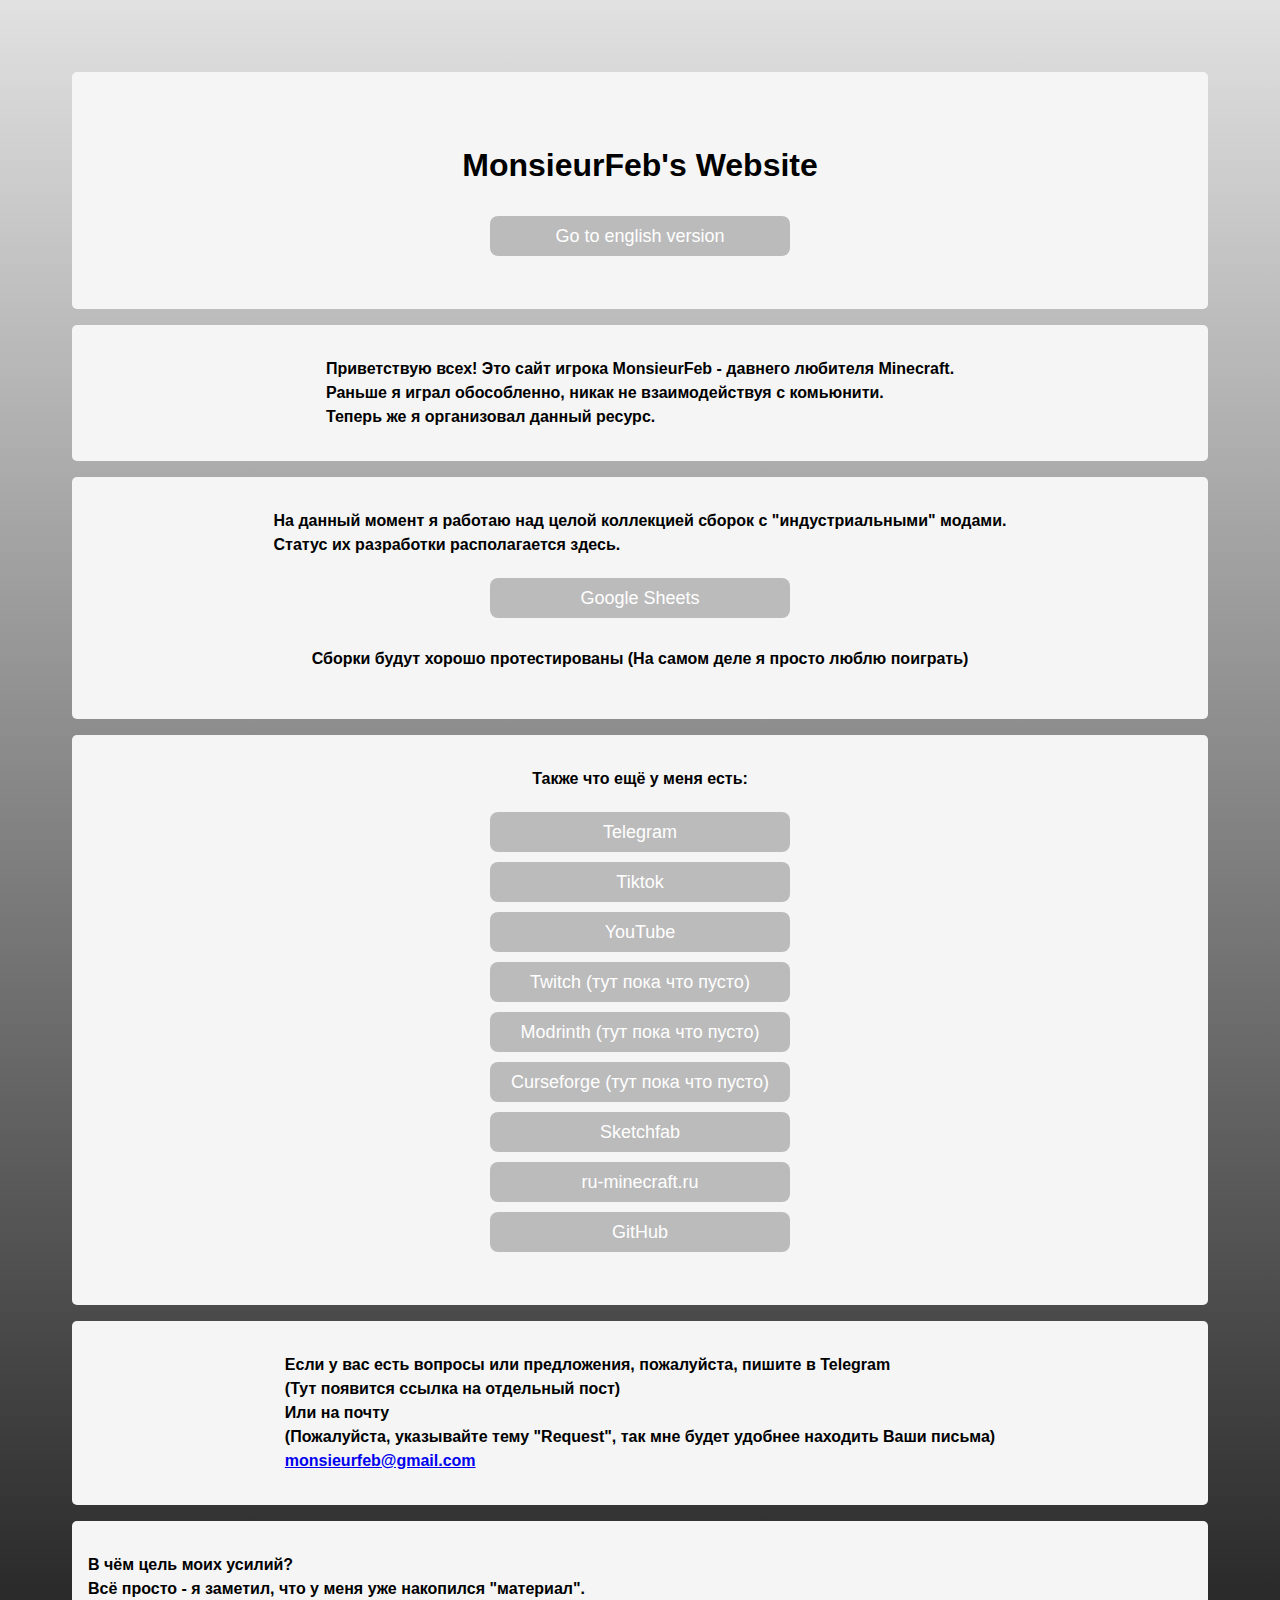
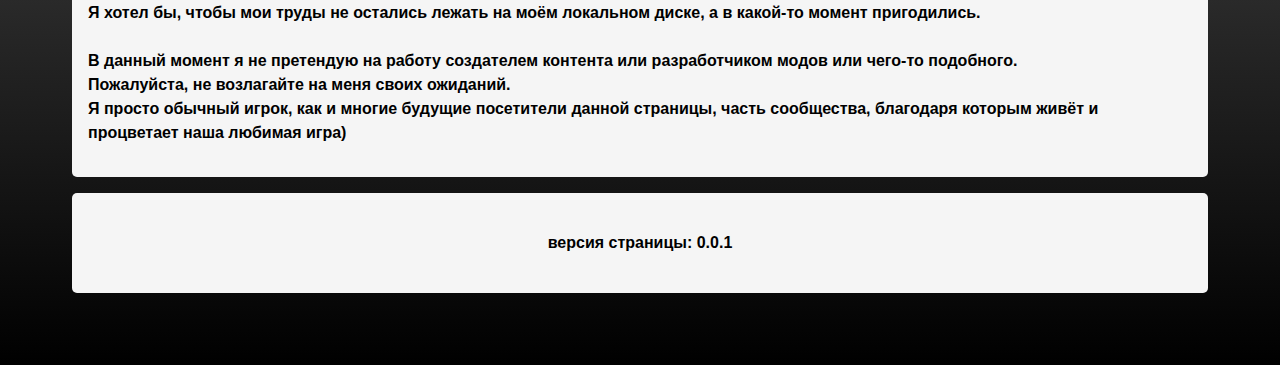
<file: index.html>
<!doctype html>
<html lang="ru">
  <head>
    <meta charset="utf-8" />
    <title>MonsieurFeb's Website</title>
	<link rel="icon" type="image/x-icon" href="favicon.ico">
    <link rel="stylesheet" href="style.css" />
  </head>
  <body>
    
    <div class="wrapper">
      <header><p>
		<h1>MonsieurFeb's Website</h1>
		<form action="https://monsieurfeb.github.io/project-page/eng">
		  <input class="button-1" type="submit" value="Go to english version" />
		</form>
	  </p></header>
	  <!-- 
	  <aside>Sidebar</aside>
      <footer>Footer</footer>
	  -->
      <main><p>
		Приветствую всех! Это сайт игрока MonsieurFeb - давнего любителя Minecraft.<br/>
		Раньше я играл обособленно, никак не взаимодействуя с комьюнити.<br/>
		Теперь же я организовал данный ресурс.<br/>
	  </p></main>
	  
	  <main><p>
		На данный момент я работаю над целой коллекцией сборок с "индустриальными" модами.<br/>
		Статус их разработки располагается здесь.<br/>
		<form action="https://docs.google.com/spreadsheets/d/1lLu7JaAFoo23XOV87XWc5rpGY2zUfxdeOsy7jaUptiE/edit?usp=sharing">
		  <input class="button-1" type="submit" value="Google Sheets" />
		</form><br/>
		Сборки будут хорошо протестированы (На самом деле я просто люблю поиграть)
	  </p></main>
	  
	  <main><p>
		Также что ещё у меня есть:
		<form action="https://t.me/thirdBTP">
		  <input class="button-1" type="submit" value="Telegram" />
		</form>
		<form action="https://www.tiktok.com/@ttmonsieurfeb">
		  <input class="button-1" type="submit" value="Tiktok" />
		</form>
		<form action="https://www.youtube.com/@MonsieurFeb">
		  <input class="button-1" type="submit" value="YouTube" />
		</form>
		<form action="https://www.twitch.tv/tmonsieurfeb">
		  <input class="button-1" type="submit" value="Twitch (тут пока что пусто)" />
		</form>
		<form action="https://modrinth.com/user/MonsieurFeb">
		  <input class="button-1" type="submit" value="Modrinth (тут пока что пусто)" />
		</form>
		<form action="https://www.curseforge.com/members/MonsieurFeb/projects">
		  <input class="button-1" type="submit" value="Curseforge (тут пока что пусто)" />
		</form>
		<form action="https://sketchfab.com/MonsieurFeb">
		  <input class="button-1" type="submit" value="Sketchfab" />
		</form>
		<form action="https://ru-minecraft.ru/user/MonsieurFeb/">
		  <input class="button-1" type="submit" value="ru-minecraft.ru" />
		</form>
		<form action="https://github.com/MonsieurFeb">
		  <input class="button-1" type="submit" value="GitHub" />
		</form>
	  </p></main>
	  
	  <main><p>
		Если у вас есть вопросы или предложения, пожалуйста, пишите в Telegram<br/>
		(Тут появится ссылка на отдельный пост)<br/>
		Или на почту<br/>
		(Пожалуйста, указывайте тему "Request", так мне будет удобнее находить Ваши письма)<br/>
		<a href="mailto:monsieurfeb@gmail.com">monsieurfeb@gmail.com</a>
	  </p></main>
	  
	  <main><p>
		В чём цель моих усилий?<br/>
		Всё просто - я заметил, что у меня уже накопился "материал".<br/>
		Я хотел бы, чтобы мои труды не остались лежать на моём локальном диске, а в какой-то момент пригодились.<br/>
		<br/>
		В данный момент я не претендую на работу создателем контента или разработчиком модов или чего-то подобного.<br/>
		Пожалуйста, не возлагайте на меня своих ожиданий.<br/>
		Я просто обычный игрок, как и многие будущие посетители данной страницы, часть сообщества, благодаря которым живёт и процветает наша любимая игра)<br/>
	  </p></main>
	  
	  <main><p>
		версия страницы: 0.0.1
	  </p></main>
    </div>
  </body>
</html>
</file>
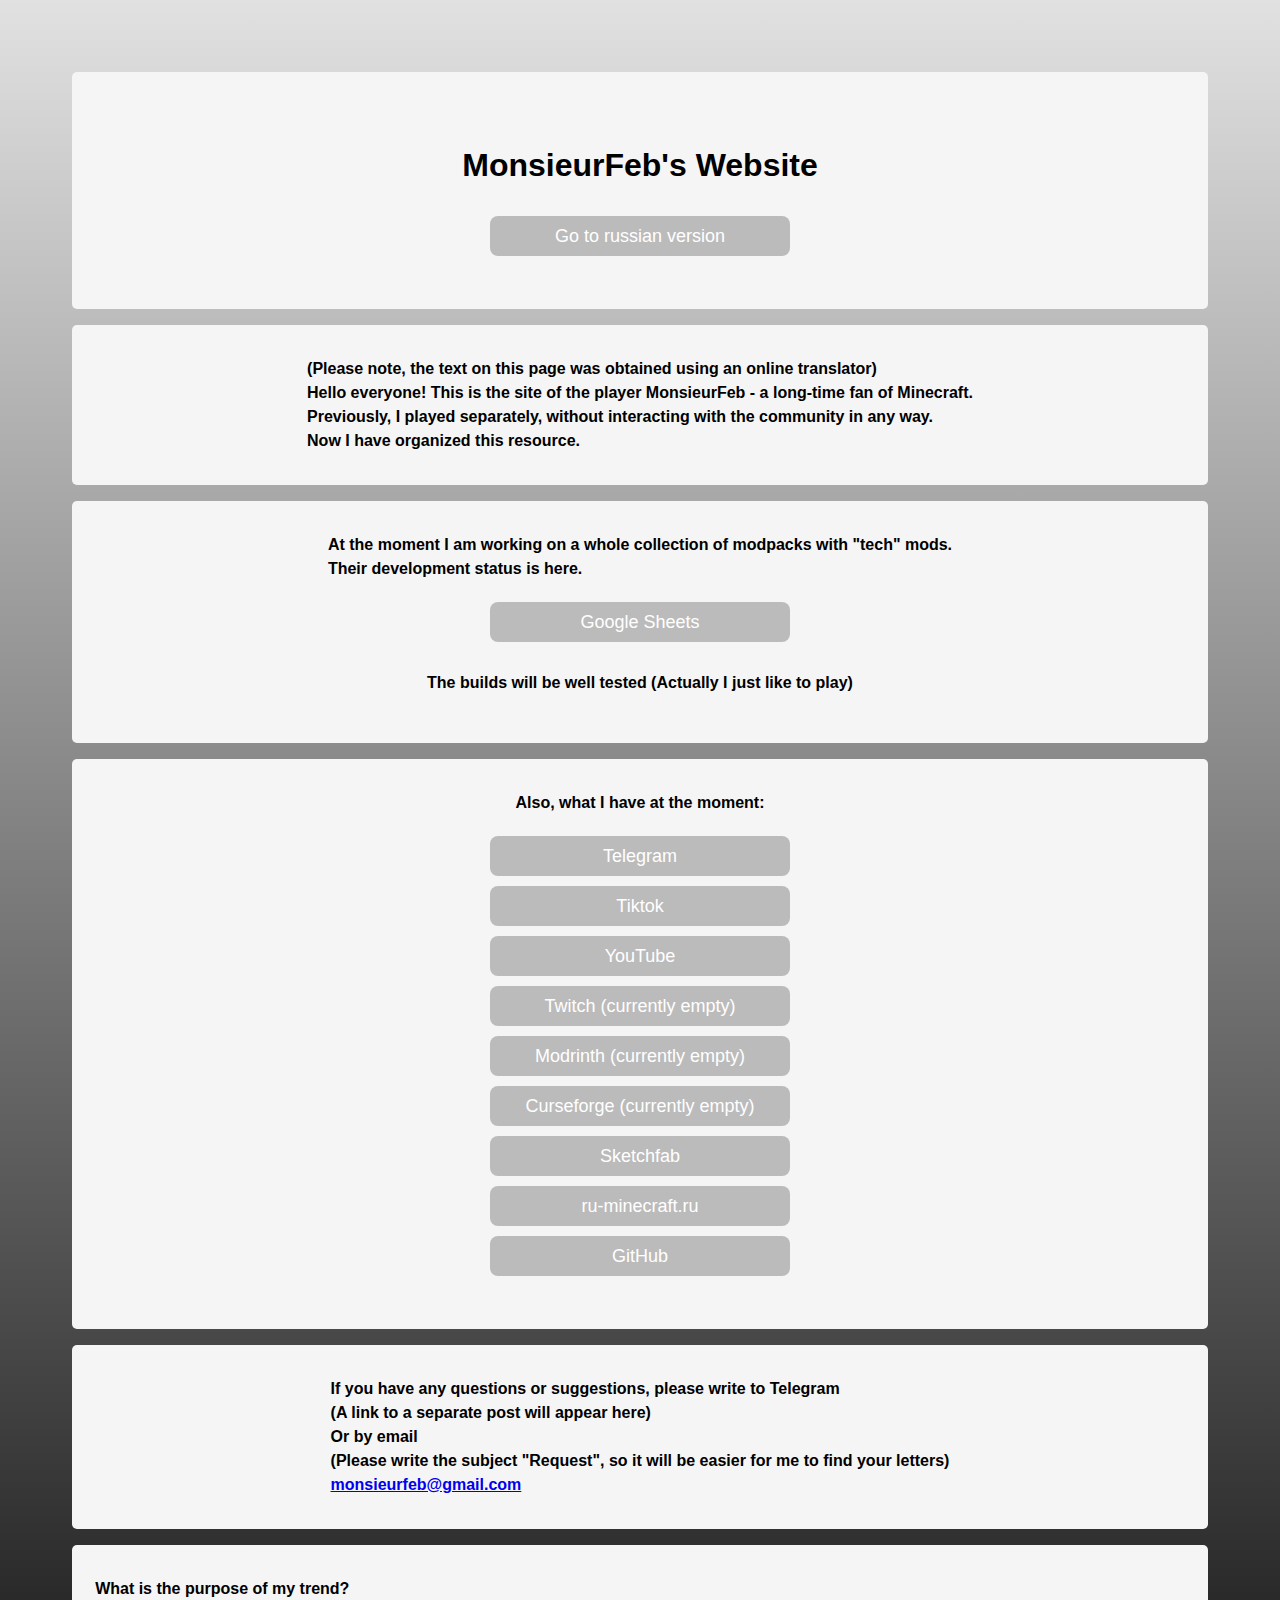
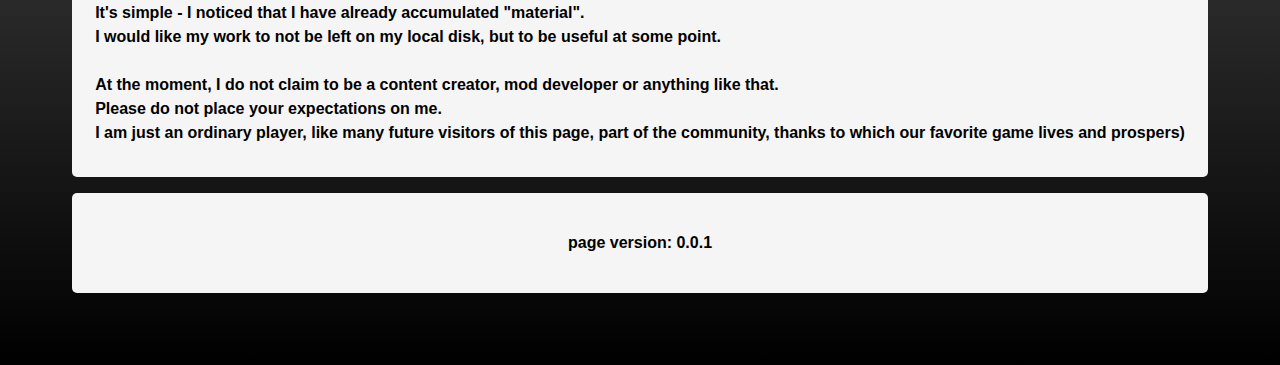
<file: eng.html>
<!doctype html>
<html lang="ru">
  <head>
    <meta charset="utf-8" />
    <title>MonsieurFeb's Website</title>
	<link rel="icon" type="image/x-icon" href="favicon.ico">
    <link rel="stylesheet" href="style.css" />
  </head>
  <body>
    
    <div class="wrapper">
      <header><p>
		<h1>MonsieurFeb's Website</h1>
		<form action="https://monsieurfeb.github.io/project-page/">
		  <input class="button-1" type="submit" value="Go to russian version" />
		</form>
	  </p></header>
	  <!-- 
	  <aside>Sidebar</aside>
      <footer>Footer</footer>
	  -->
      <main><p>
		(Please note, the text on this page was obtained using an online translator)<br/>
		Hello everyone! This is the site of the player MonsieurFeb - a long-time fan of Minecraft.<br/>
		Previously, I played separately, without interacting with the community in any way.<br/>
		Now I have organized this resource.<br/>
	  </p></main>
	  
	  <main><p>
		At the moment I am working on a whole collection of modpacks with "tech" mods.<br/>
		Their development status is here.<br/>
		<form action="https://docs.google.com/spreadsheets/d/1lLu7JaAFoo23XOV87XWc5rpGY2zUfxdeOsy7jaUptiE/edit?usp=sharing">
		  <input class="button-1" type="submit" value="Google Sheets" />
		</form><br/>
		The builds will be well tested (Actually I just like to play)
	  </p></main>
	  
	  <main><p>
		Also, what I have at the moment:
		<form action="https://t.me/thirdBTP">
		  <input class="button-1" type="submit" value="Telegram" />
		</form>
		<form action="https://www.tiktok.com/@ttmonsieurfeb">
		  <input class="button-1" type="submit" value="Tiktok" />
		</form>
		<form action="https://www.youtube.com/@MonsieurFeb">
		  <input class="button-1" type="submit" value="YouTube" />
		</form>
		<form action="https://www.twitch.tv/tmonsieurfeb">
		  <input class="button-1" type="submit" value="Twitch (currently empty)" />
		</form>
		<form action="https://modrinth.com/user/MonsieurFeb">
		  <input class="button-1" type="submit" value="Modrinth (currently empty)" />
		</form>
		<form action="https://www.curseforge.com/members/MonsieurFeb/projects">
		  <input class="button-1" type="submit" value="Curseforge (currently empty)" />
		</form>
		<form action="https://sketchfab.com/MonsieurFeb">
		  <input class="button-1" type="submit" value="Sketchfab" />
		</form>
		<form action="https://ru-minecraft.ru/user/MonsieurFeb/">
		  <input class="button-1" type="submit" value="ru-minecraft.ru" />
		</form>
		<form action="https://github.com/MonsieurFeb">
		  <input class="button-1" type="submit" value="GitHub" />
		</form>
	  </p></main>
	  
	  <main><p>
		If you have any questions or suggestions, please write to Telegram<br/>
		(A link to a separate post will appear here)<br/>
		Or by email<br/>
		(Please write the subject "Request", so it will be easier for me to find your letters)<br/>
		<a href="mailto:monsieurfeb@gmail.com">monsieurfeb@gmail.com</a>
	  </p></main>
	  
	  <main><p>
		What is the purpose of my trend?<br/>
		It's simple - I noticed that I have already accumulated "material".<br/>
		I would like my work to not be left on my local disk, but to be useful at some point.<br/>
		<br/>
		At the moment, I do not claim to be a content creator, mod developer or anything like that.<br/>
		Please do not place your expectations on me.<br/>
		I am just an ordinary player, like many future visitors of this page, part of the community, thanks to which our favorite game lives and prospers)<br/>
	  </p></main>
	  
	  <main><p>
		page version: 0.0.1
	  </p></main>
    </div>
  </body>
</html>
</file>
<file: style.css>
html {
	background-image: linear-gradient(#e1e1e1 , black);
}

.wrapper {
	/* max-width: 800px; */
  
  margin: 0 auto;
  display: grid;
  grid-template-columns: 200px 1fr;
  grid-gap: 1rem;
  opacity: 1;
  
  > * {
    display: flex;
    align-items: center;
    justify-content: center;
    padding: 1rem;
    background: #f5f5f5;
    border-radius: 5px;
    font-weight: bold;
  }
}

header {
  grid-column: 1 / 3;
  flex-direction: column;
}

main {
  grid-column: 1 / 3;
}

/*
aside {
  grid-row: 2 / 4;
}
*/

footer {
  grid-column: 2 / 3;
}

aside,
main {
  min-height: 100px;
  flex-direction: column;
}

body {
  opacity: 1;
  line-height: 1.5;
  font-family: 'Arial';
  padding: 4rem;
}

* {
  box-sizing: border-box;
}

.button-1 {
  background-color: #bbbbbb;
  border-radius: 8px;
  border-style: none;
  box-sizing: border-box;
  color: #FFFFFF;
  cursor: pointer;
  display: inline-block;
  font-family: "Haas Grot Text R Web", "Helvetica Neue", Helvetica, Arial, sans-serif;
  font-size: 18px;
  font-weight: 500;
  height: 40px;
  width: 300px;
  margin: 5px;
  line-height: 20px;
  list-style: none;
  outline: none;
  padding: 10px 16px;
  position: relative;
  text-align: center;
  text-decoration: none;
  transition: color 100ms;
  vertical-align: baseline;
  user-select: none;
  -webkit-user-select: none;
  touch-action: manipulation;
}

.button-1:hover,
.button-1:focus {
  background-color: #cfcfcf;
}
</file>
